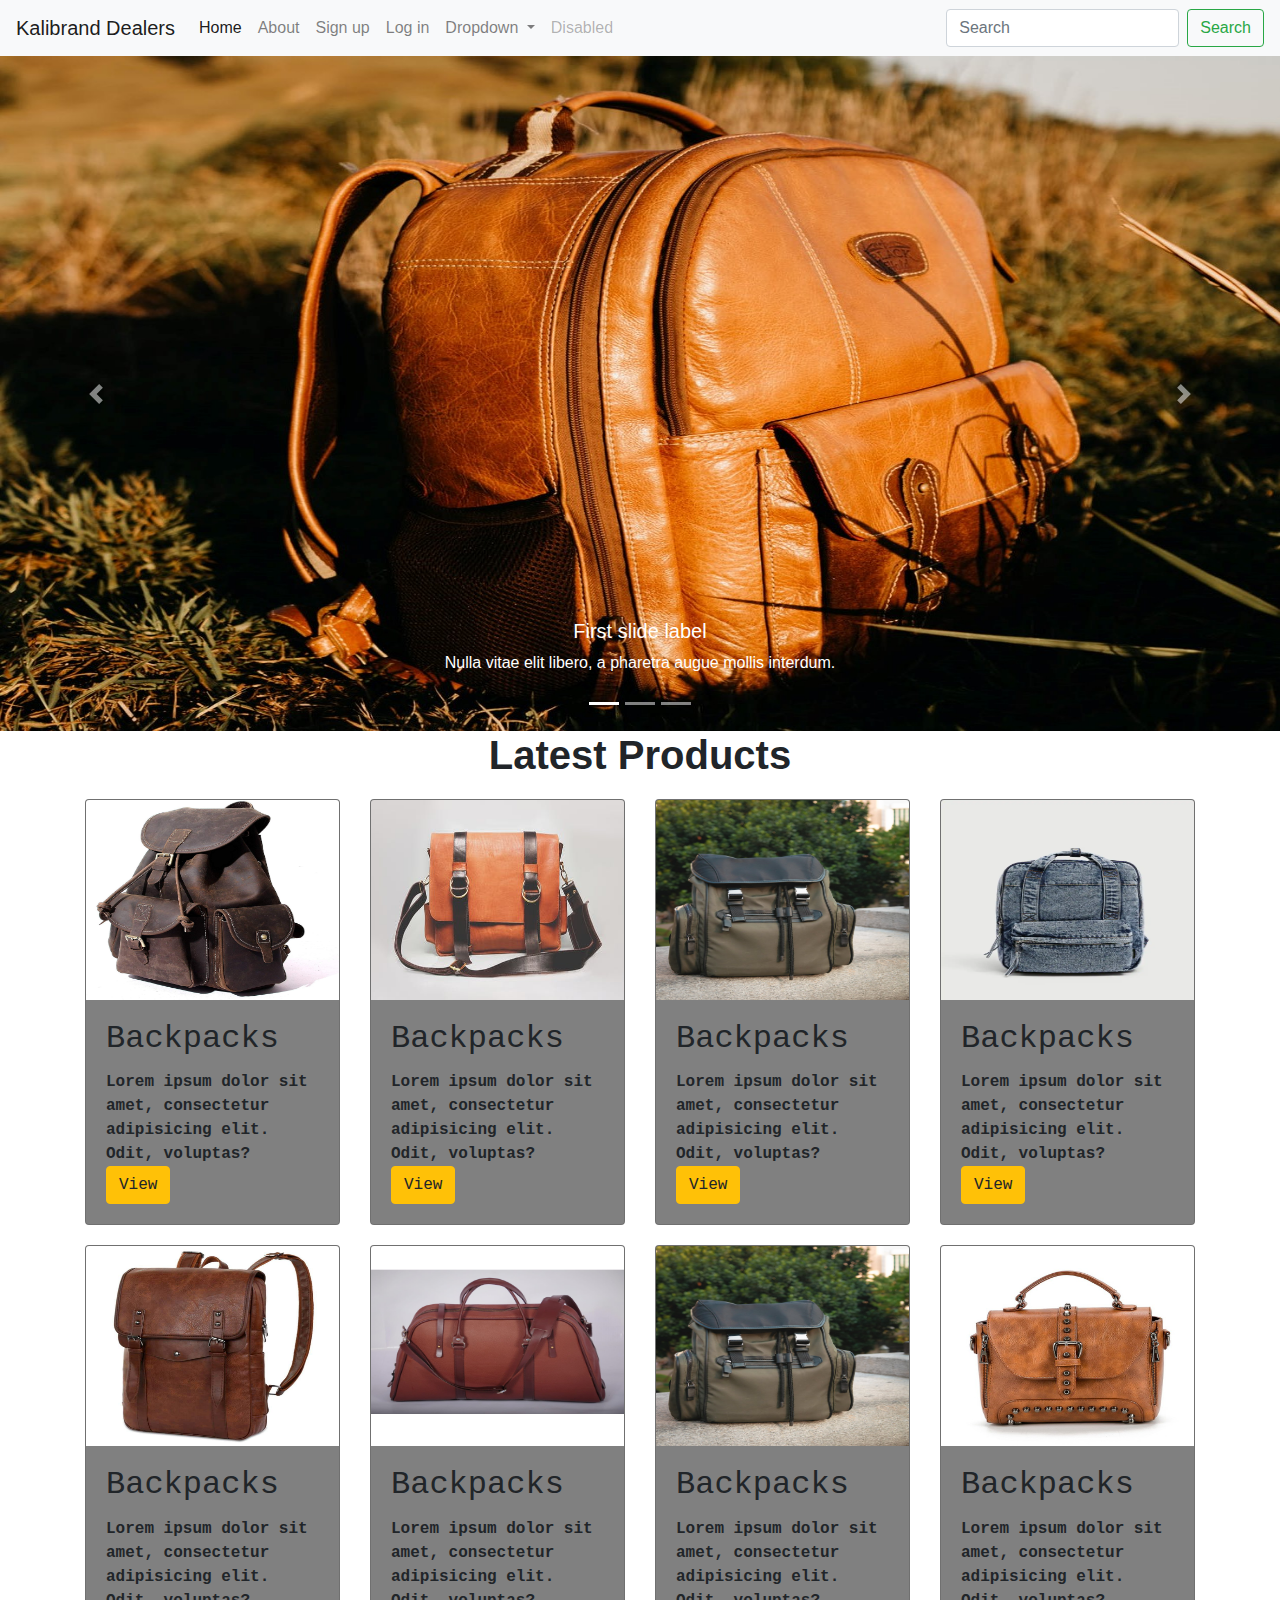
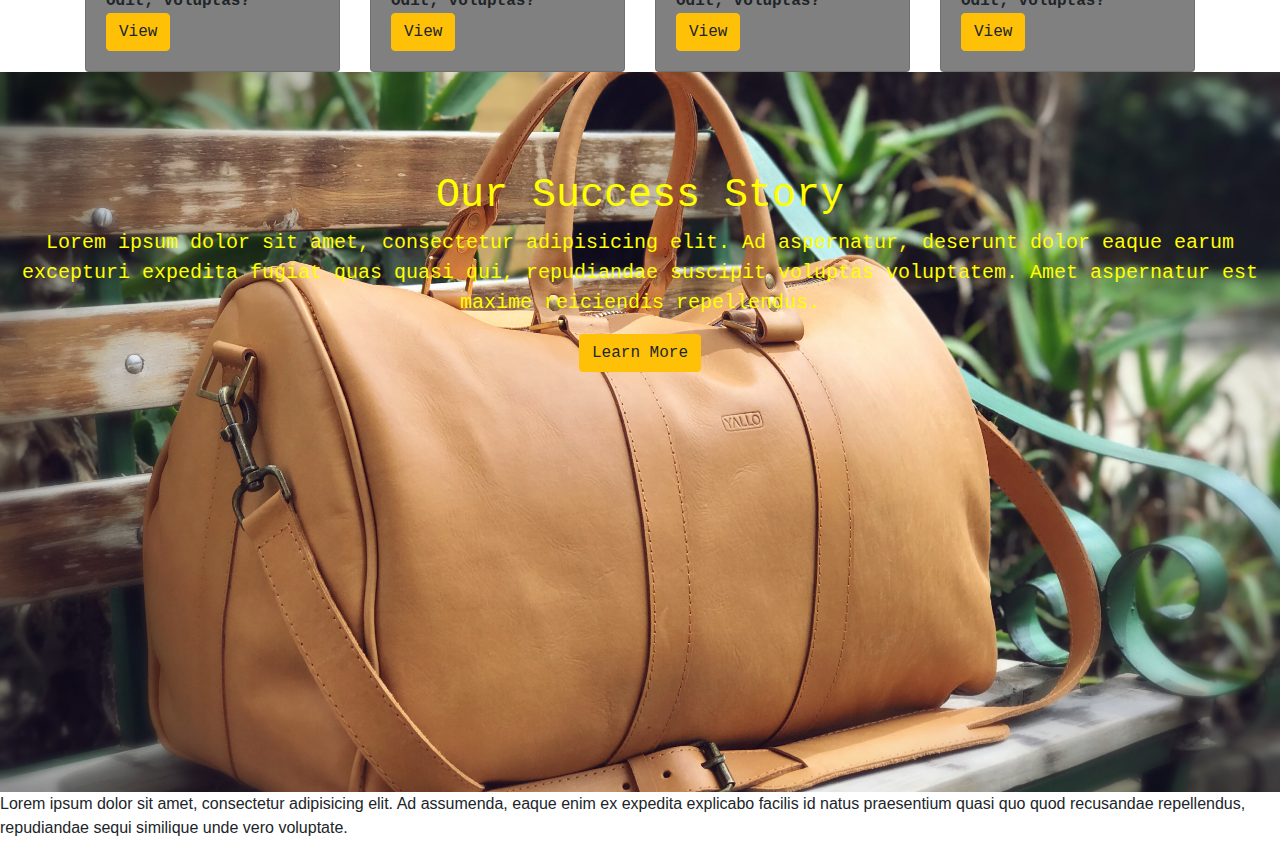
<file: index.html>
<!doctype html>
<html lang="en">
<head>
    <!-- Required meta tags -->
    <meta charset="utf-8">
    <meta name="viewport" content="width=device-width, initial-scale=1, shrink-to-fit=no">

    <!-- Bootstrap CSS online-->
    <link rel="stylesheet" href="https://stackpath.bootstrapcdn.com/bootstrap/4.4.1/css/bootstrap.min.css" integrity="sha384-Vkoo8x4CGsO3+Hhxv8T/Q5PaXtkKtu6ug5TOeNV6gBiFeWPGFN9MuhOf23Q9Ifjh" crossorigin="anonymous">
<!--downloaded bootstrap-->
    <link rel="stylesheet" href="bootstrap-4.4.1-dist/css/bootstrap.min.css">
<!--    custom css-->
    <link rel="stylesheet" href="css/main.css">
    <title>Project 3</title>
</head>
<body>
<nav class="navbar navbar-expand-lg navbar-light bg-light">
    <a class="navbar-brand" href="#">Kalibrand Dealers</a>
    <button class="navbar-toggler" type="button" data-toggle="collapse" data-target="#navbarSupportedContent" aria-controls="navbarSupportedContent" aria-expanded="false" aria-label="Toggle navigation">
        <span class="navbar-toggler-icon"></span>
    </button>

    <div class="collapse navbar-collapse" id="navbarSupportedContent">
        <ul class="navbar-nav mr-auto">
            <li class="nav-item active">
                <a class="nav-link" href="index.html">Home <span class="sr-only">(current)</span></a>
            </li>
            <li class="nav-item">
                <a class="nav-link" href="about.html">About</a>
            </li>
            <li class="nav-item">
                <a class="nav-link" href="signup.html">Sign up</a>
            </li>
            <li class="nav-item">
                <a class="nav-link" href="login.html">Log in</a>
            </li>
            <li class="nav-item dropdown">
                <a class="nav-link dropdown-toggle" href="#" id="navbarDropdown" role="button" data-toggle="dropdown" aria-haspopup="true" aria-expanded="false">
                    Dropdown
                </a>
                <div class="dropdown-menu" aria-labelledby="navbarDropdown">
                    <a class="dropdown-item" href="#">Action</a>
                    <a class="dropdown-item" href="#">Another action</a>
                    <div class="dropdown-divider"></div>
                    <a class="dropdown-item" href="#">Something else here</a>
                </div>
            </li>
            <li class="nav-item">
                <a class="nav-link disabled" href="#" tabindex="-1" aria-disabled="true">Disabled</a>
            </li>
        </ul>
        <form class="form-inline my-2 my-lg-0">
            <input class="form-control mr-sm-2" type="search" placeholder="Search" aria-label="Search">
            <button class="btn btn-outline-success my-2 my-sm-0" type="submit">Search</button>
        </form>
    </div>
</nav>

<div id="carouselExampleCaptions" class="carousel slide" data-ride="carousel">
    <ol class="carousel-indicators">
        <li data-target="#carouselExampleCaptions" data-slide-to="0" class="active"></li>
        <li data-target="#carouselExampleCaptions" data-slide-to="1"></li>
        <li data-target="#carouselExampleCaptions" data-slide-to="2"></li>
    </ol>
    <div class="carousel-inner">
        <div class="carousel-item active">
            <img src="images/bag.png" class="d-block w-100" alt="..." style="height:75vh">
            <div class="carousel-caption d-none d-md-block">
                <h5>First slide label</h5>
                <p>Nulla vitae elit libero, a pharetra augue mollis interdum.</p>
            </div>
        </div>
        <div class="carousel-item">
            <img src="images/wall.png" class="d-block w-100" alt="..." style="height:75vh">
            <div class="carousel-caption d-none d-md-block">
                <h5>Second slide label</h5>
                <p>Lorem ipsum dolor sit amet, consectetur adipiscing elit.</p>
            </div>
        </div>
        <div class="carousel-item">
            <img src="images/wall2.png" class="d-block w-100" alt="..." style="height:75vh">
            <div class="carousel-caption d-none d-md-block">
                <h5>Third slide label</h5>
                <p>Praesent commodo cursus magna, vel scelerisque nisl consectetur.</p>
            </div>
        </div>
    </div>

    <a class="carousel-control-prev" href="#carouselExampleCaptions" role="button" data-slide="prev">
        <span class="carousel-control-prev-icon" aria-hidden="true"></span>
        <span class="sr-only">Previous</span>
    </a>
    <a class="carousel-control-next" href="#carouselExampleCaptions" role="button" data-slide="next">
        <span class="carousel-control-next-icon" aria-hidden="true"></span>
        <span class="sr-only">Next</span>
    </a>
</div>
<!--Section A-->
<section id="section-a">
    <div class="container">
        <h1 class="content-title">Latest Products</h1>
        <div class="row">
            <div class="col col-sm-3 col-md-3 col-lg-3 col-xl-3">
                <div class="card">
                    <img src="images/bag8.jpeg" alt="" class="card-img-top">
                    <div class="card-body">
                        <div class="card-title"><h2>Backpacks</h2></div>
                        <div class="card-text">Lorem ipsum dolor sit amet, consectetur adipisicing elit. Odit, voluptas?</div>
                        <button type="submit" class="btn btn-warning">View</button>
                    </div>
                </div>
            </div>
            <div class="col col-sm-3 col-md-3 col-lg-3 col-xl-3">
                <div class="card">
                    <img src="images/bag7.jpeg" alt="" class="card-img-top">
                    <div class="card-body">
                        <div class="card-title"><h2>Backpacks</h2></div>
                        <div class="card-text">Lorem ipsum dolor sit amet, consectetur adipisicing elit. Odit, voluptas?</div>
                        <button type="submit" class="btn btn-warning">View</button>
                    </div>
                </div>
            </div>
            <div class="col col-sm-3 col-md-3 col-lg-3 col-xl-3">
                <div class="card">
                    <img src="images/bag6.jpeg" alt="" class="card-img-top">
                    <div class="card-body">
                        <div class="card-title"><h2>Backpacks</h2></div>
                        <div class="card-text">Lorem ipsum dolor sit amet, consectetur adipisicing elit. Odit, voluptas?</div>
                        <button type="submit" class="btn btn-warning">View</button>
                    </div>
                </div>
            </div>
            <div class="col col-sm-3 col-md-3 col-lg-3 col-xl-3">
                <div class="card">
                    <img src="images/denim.png" alt="" class="card-img-top">
                    <div class="card-body">
                        <div class="card-title"><h2>Backpacks</h2></div>
                        <div class="card-text">Lorem ipsum dolor sit amet, consectetur adipisicing elit. Odit, voluptas?</div>
                        <button type="submit" class="btn btn-warning">View</button>
                    </div>
                </div>
            </div>
        </div>
        <div class="row">
            <div class="col col-sm-3 col-md-3 col-lg-3 col-xl-3">
                <div class="card">
                    <img src="images/bag9.jpeg" alt="" class="card-img-top">
                    <div class="card-body">
                        <div class="card-title"><h2>Backpacks</h2></div>
                        <div class="card-text">Lorem ipsum dolor sit amet, consectetur adipisicing elit. Odit, voluptas?</div>
                        <button type="submit" class="btn btn-warning">View</button>
                    </div>
                </div>
            </div>
            <div class="col col-sm-3 col-md-3 col-lg-3 col-xl-3">
                <div class="card">
                    <img src="images/img4.png" alt="" class="card-img-top">
                    <div class="card-body">
                        <div class="card-title"><h2>Backpacks</h2></div>
                        <div class="card-text">Lorem ipsum dolor sit amet, consectetur adipisicing elit. Odit, voluptas?</div>
                        <button type="submit" class="btn btn-warning">View</button>
                    </div>
                </div>
            </div>
            <div class="col col-sm-3 col-md-3 col-lg-3 col-xl-3">
                <div class="card">
                    <img src="images/bag6.jpeg" alt="" class="card-img-top">
                    <div class="card-body">
                        <div class="card-title"><h2>Backpacks</h2></div>
                        <div class="card-text">Lorem ipsum dolor sit amet, consectetur adipisicing elit. Odit, voluptas?</div>
                        <button type="submit" class="btn btn-warning">View</button>
                    </div>
                </div>
            </div>
            <div class="col col-sm-3 col-md-3 col-lg-3 col-xl-3">
                <div class="card">
                    <img src="images/img1.png" alt="" class="card-img-top">
                    <div class="card-body">
                        <div class="card-title"><h2>Backpacks</h2></div>
                        <div class="card-text">Lorem ipsum dolor sit amet, consectetur adipisicing elit. Odit, voluptas?</div>
                        <button type="submit" class="btn btn-warning">View</button>
                    </div>
                </div>
            </div>
        </div>
    </div>
</section>


<!--Section-B-->
<div id="section-b">
    <div class="container-fluid">
        <h1 class="content-title">Our Success Story</h1>
        <p class="lead">Lorem ipsum dolor sit amet, consectetur adipisicing elit. Ad aspernatur, deserunt dolor eaque earum excepturi expedita fugiat quas quasi qui, repudiandae suscipit voluptas voluptatem. Amet aspernatur est maxime reiciendis repellendus.</p>
        <button class="btn btn-warning">Learn More</button>
    </div>
</div>









































<footer>
    <p>Lorem ipsum dolor sit amet, consectetur adipisicing elit. Ad assumenda, eaque enim ex expedita explicabo facilis id natus praesentium quasi quo quod recusandae repellendus, repudiandae sequi similique unde vero voluptate.</p>
</footer>
<!-- Optional JavaScript -->
<!-- jQuery first, then Popper.js, then Bootstrap JS -->
<script src="https://code.jquery.com/jquery-3.4.1.slim.min.js" integrity="sha384-J6qa4849blE2+poT4WnyKhv5vZF5SrPo0iEjwBvKU7imGFAV0wwj1yYfoRSJoZ+n" crossorigin="anonymous"></script>
<script src="https://cdn.jsdelivr.net/npm/popper.js@1.16.0/dist/umd/popper.min.js" integrity="sha384-Q6E9RHvbIyZFJoft+2mJbHaEWldlvI9IOYy5n3zV9zzTtmI3UksdQRVvoxMfooAo" crossorigin="anonymous"></script>
<script src="https://stackpath.bootstrapcdn.com/bootstrap/4.4.1/js/bootstrap.min.js" integrity="sha384-wfSDF2E50Y2D1uUdj0O3uMBJnjuUD4Ih7YwaYd1iqfktj0Uod8GCExl3Og8ifwB6" crossorigin="anonymous"></script>
</body>
</html>
</file>
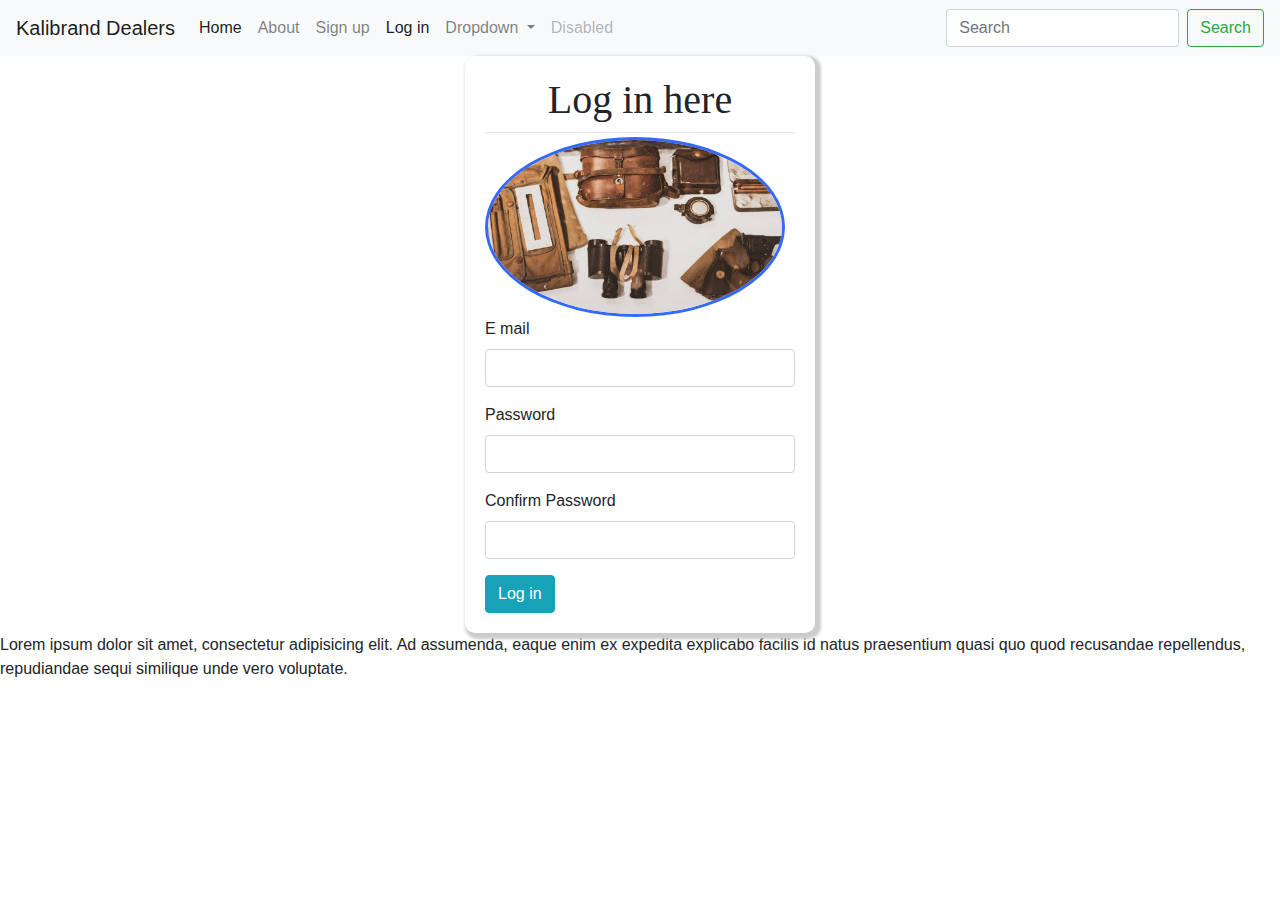
<file: login.html>
<!doctype html>
<html lang="en">
<head>
    <!-- Required meta tags -->
    <meta charset="utf-8">
    <meta name="viewport" content="width=device-width, initial-scale=1, shrink-to-fit=no">

    <!-- Bootstrap CSS online-->
    <link rel="stylesheet" href="https://stackpath.bootstrapcdn.com/bootstrap/4.4.1/css/bootstrap.min.css" integrity="sha384-Vkoo8x4CGsO3+Hhxv8T/Q5PaXtkKtu6ug5TOeNV6gBiFeWPGFN9MuhOf23Q9Ifjh" crossorigin="anonymous">
    <!--downloaded bootstrap-->
    <link rel="stylesheet" href="bootstrap-4.4.1-dist/css/bootstrap.min.css">
    <!--    custom css-->
    <link rel="stylesheet" href="css/main.css">
    <title>Project 3</title>
</head>
<body>
<nav class="navbar navbar-expand-lg navbar-light bg-light">
    <a class="navbar-brand" href="#">Kalibrand Dealers</a>
    <button class="navbar-toggler" type="button" data-toggle="collapse" data-target="#navbarSupportedContent" aria-controls="navbarSupportedContent" aria-expanded="false" aria-label="Toggle navigation">
        <span class="navbar-toggler-icon"></span>
    </button>

    <div class="collapse navbar-collapse" id="navbarSupportedContent">
        <ul class="navbar-nav mr-auto">
            <li class="nav-item active">
                <a class="nav-link" href="index.html">Home <span class="sr-only">(current)</span></a>
            </li>
            <li class="nav-item">
                <a class="nav-link" href="about.html">About</a>
            </li>
            <li class="nav-item">
                <a class="nav-link" href="signup.html">Sign up</a>
            </li>
            <li class="nav-item active">
                <a class="nav-link" href="login.html">Log in</a>
            </li>

            <li class="nav-item dropdown">
                <a class="nav-link dropdown-toggle" href="#" id="navbarDropdown" role="button" data-toggle="dropdown" aria-haspopup="true" aria-expanded="false">
                    Dropdown
                </a>
                <div class="dropdown-menu" aria-labelledby="navbarDropdown">
                    <a class="dropdown-item" href="#">Action</a>
                    <a class="dropdown-item" href="#">Another action</a>
                    <div class="dropdown-divider"></div>
                    <a class="dropdown-item" href="#">Something else here</a>
                </div>
            </li>
            <li class="nav-item">
                <a class="nav-link disabled" href="#" tabindex="-1" aria-disabled="true">Disabled</a>
            </li>
        </ul>
        <form class="form-inline my-2 my-lg-0">
            <input class="form-control mr-sm-2" type="search" placeholder="Search" aria-label="Search">
            <button class="btn btn-outline-success my-2 my-sm-0" type="submit">Search</button>
        </form>
    </div>
</nav>


<div class="container">
    <div class="row">
        <div class="col col-sm-4 col-md-4 col-lg-4 col-xl-4"></div>
        <div class="col col-sm-4 col-md-4 col-lg-4 col-xl-4">
            <form action="" method="post">
                <fieldset class="auth-signup">
                    <div class="auth-img">
                        <h1 class="content-title">Log in here</h1>
                        <hr>
                        <img src="images/collection.png" alt="">
                    </div>
                    <div class="form-group">
                        <label for="">E mail</label>
                        <input type="email" name="email" class="form-control">
                    </div>
                    <div class="form-group">
                        <label for="">Password</label>
                        <input type="password" name="password" class="form-control">
                    </div>
                    <div class="form-group">
                        <label for="">Confirm Password</label>
                        <input type="password" name="password" class="form-control">
                    </div>
                    <div>
                        <button class="btn btn-info">
                            Log in
                        </button>
                    </div>
                </fieldset>
            </form>
        </div>
        <div class="col col-sm-4 col-md-4 col-lg-4 col-xl-4"></div>
    </div>
</div>













































<footer>
    <p>Lorem ipsum dolor sit amet, consectetur adipisicing elit. Ad assumenda, eaque enim ex expedita explicabo facilis id natus praesentium quasi quo quod recusandae repellendus, repudiandae sequi similique unde vero voluptate.</p>
</footer>
<!-- Optional JavaScript -->
<!-- jQuery first, then Popper.js, then Bootstrap JS -->
<script src="https://code.jquery.com/jquery-3.4.1.slim.min.js" integrity="sha384-J6qa4849blE2+poT4WnyKhv5vZF5SrPo0iEjwBvKU7imGFAV0wwj1yYfoRSJoZ+n" crossorigin="anonymous"></script>
<script src="https://cdn.jsdelivr.net/npm/popper.js@1.16.0/dist/umd/popper.min.js" integrity="sha384-Q6E9RHvbIyZFJoft+2mJbHaEWldlvI9IOYy5n3zV9zzTtmI3UksdQRVvoxMfooAo" crossorigin="anonymous"></script>
<script src="https://stackpath.bootstrapcdn.com/bootstrap/4.4.1/js/bootstrap.min.js" integrity="sha384-wfSDF2E50Y2D1uUdj0O3uMBJnjuUD4Ih7YwaYd1iqfktj0Uod8GCExl3Og8ifwB6" crossorigin="anonymous"></script>
</body>
</html>
</file>
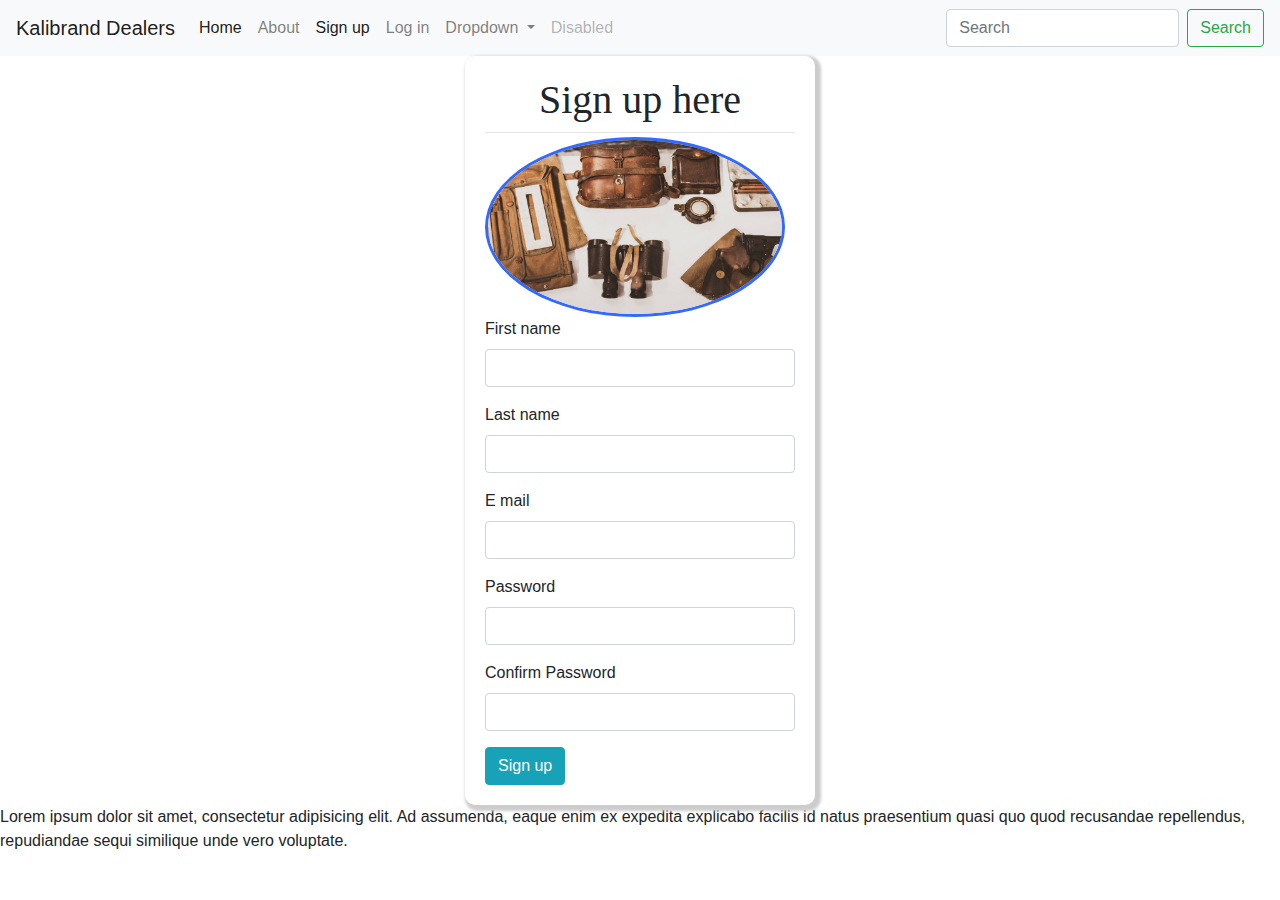
<file: signup.html>
<!doctype html>
<html lang="en">
<head>
    <!-- Required meta tags -->
    <meta charset="utf-8">
    <meta name="viewport" content="width=device-width, initial-scale=1, shrink-to-fit=no">

    <!-- Bootstrap CSS online-->
    <link rel="stylesheet" href="https://stackpath.bootstrapcdn.com/bootstrap/4.4.1/css/bootstrap.min.css" integrity="sha384-Vkoo8x4CGsO3+Hhxv8T/Q5PaXtkKtu6ug5TOeNV6gBiFeWPGFN9MuhOf23Q9Ifjh" crossorigin="anonymous">
    <!--downloaded bootstrap-->
    <link rel="stylesheet" href="bootstrap-4.4.1-dist/css/bootstrap.min.css">
    <!--    custom css-->
    <link rel="stylesheet" href="css/main.css">
    <title>Project 3</title>
</head>
<body>
<nav class="navbar navbar-expand-lg navbar-light bg-light">
    <a class="navbar-brand" href="#">Kalibrand Dealers</a>
    <button class="navbar-toggler" type="button" data-toggle="collapse" data-target="#navbarSupportedContent" aria-controls="navbarSupportedContent" aria-expanded="false" aria-label="Toggle navigation">
        <span class="navbar-toggler-icon"></span>
    </button>

    <div class="collapse navbar-collapse" id="navbarSupportedContent">
        <ul class="navbar-nav mr-auto">
            <li class="nav-item active">
                <a class="nav-link" href="index.html">Home <span class="sr-only">(current)</span></a>
            </li>
            <li class="nav-item">
                <a class="nav-link" href="about.html">About</a>
            </li>
            <li class="nav-item active">
                <a class="nav-link" href="signup.html">Sign up</a>
            </li>
            <li class="nav-item">
                <a class="nav-link" href="login.html">Log in</a>
            </li>

            <li class="nav-item dropdown">
                <a class="nav-link dropdown-toggle" href="#" id="navbarDropdown" role="button" data-toggle="dropdown" aria-haspopup="true" aria-expanded="false">
                    Dropdown
                </a>
                <div class="dropdown-menu" aria-labelledby="navbarDropdown">
                    <a class="dropdown-item" href="#">Action</a>
                    <a class="dropdown-item" href="#">Another action</a>
                    <div class="dropdown-divider"></div>
                    <a class="dropdown-item" href="#">Something else here</a>
                </div>
            </li>
            <li class="nav-item">
                <a class="nav-link disabled" href="#" tabindex="-1" aria-disabled="true">Disabled</a>
            </li>
        </ul>
        <form class="form-inline my-2 my-lg-0">
            <input class="form-control mr-sm-2" type="search" placeholder="Search" aria-label="Search">
            <button class="btn btn-outline-success my-2 my-sm-0" type="submit">Search</button>
        </form>
    </div>
</nav>

<div class="container">
    <div class="row">
       <div class="col col-sm-4 col-md-4 col-lg-4 col-xl-4"></div>
        <div class="col col-sm-4 col-md-4 col-lg-4 col-xl-4">
            <form action="" method="post">
                <fieldset class="auth-signup">
                    <div class="auth-img">
                        <h1 class="content-title">Sign up here</h1>
                        <hr>
                        <img src="images/collection.png" alt="">
                    </div>
                    <div class="form-group">
                        <label for="">First name</label>
                        <input type="text" name="username" class="form-control">
                    </div>
                    <div class="form-group">
                        <label for="">Last name</label>
                        <input type="text" name="username" class="form-control">
                    </div>
                    <div class="form-group">
                        <label for="">E mail</label>
                        <input type="email" name="email" class="form-control">
                    </div>
                    <div class="form-group">
                        <label for="">Password</label>
                        <input type="password" name="password" class="form-control">
                    </div>
                    <div class="form-group">
                        <label for="">Confirm Password</label>
                        <input type="password" name="password" class="form-control">
                    </div>
                    <div>
                        <button class="btn btn-info">
                            Sign up
                        </button>
                    </div>
                </fieldset>
            </form>
        </div>
        <div class="col col-sm-4 col-md-4 col-lg-4 col-xl-4"></div>
    </div>
</div>





<footer>
    <p>Lorem ipsum dolor sit amet, consectetur adipisicing elit. Ad assumenda, eaque enim ex expedita explicabo facilis id natus praesentium quasi quo quod recusandae repellendus, repudiandae sequi similique unde vero voluptate.</p>
</footer>
<!-- Optional JavaScript -->
<!-- jQuery first, then Popper.js, then Bootstrap JS -->
<script src="https://code.jquery.com/jquery-3.4.1.slim.min.js" integrity="sha384-J6qa4849blE2+poT4WnyKhv5vZF5SrPo0iEjwBvKU7imGFAV0wwj1yYfoRSJoZ+n" crossorigin="anonymous"></script>
<script src="https://cdn.jsdelivr.net/npm/popper.js@1.16.0/dist/umd/popper.min.js" integrity="sha384-Q6E9RHvbIyZFJoft+2mJbHaEWldlvI9IOYy5n3zV9zzTtmI3UksdQRVvoxMfooAo" crossorigin="anonymous"></script>
<script src="https://stackpath.bootstrapcdn.com/bootstrap/4.4.1/js/bootstrap.min.js" integrity="sha384-wfSDF2E50Y2D1uUdj0O3uMBJnjuUD4Ih7YwaYd1iqfktj0Uod8GCExl3Og8ifwB6" crossorigin="anonymous"></script>
</body>
</html>
</file>
<file: css/main.css>
/*Section a styles*/
#section-a h1{
    text-align:center;
    font-weight: bold;
}


#section-a .row{
    margin-top: 20px;
}

#section-a .card{
    background-color:gray;
    font-weight:bold;
    font-family:monospace;
    font-size:1em;

}

#section-a .card:hover{
    box-shadow:3px 3px 3px 3px #0b0f12;


}

#section-a .card img{
    width: 100%;
    height:200px;
}


#section-a .card img:hover{
   opacity:0.3;
}

/*section b styles*/

#section-b{
    background-image:url("../images/img2.png");
    color:yellow;
    font-family:monospace;
    text-align:center;
    background-size:cover;
    background-repeat:no-repeat;
    background-position:center;
    height:80vh;
    padding-top:100px;
}

/*styling the login and signup forms*/

.auth-signup{
    padding:20px;
    border-radius:10px;
    box-shadow:3px 3px 3px 3px #cccccc;

}


.auth-signup img{
    border:3px solid #3269ff;
    width:300px;
    height:180px;
    border-radius:50%;


}


.auth-signup .content-title{
    text-align:center;
    font-family:"Droid Sans Mono Dotted";


}


.auth-signup hr{
    padding:2px;
    margin:0;

}
</file>
